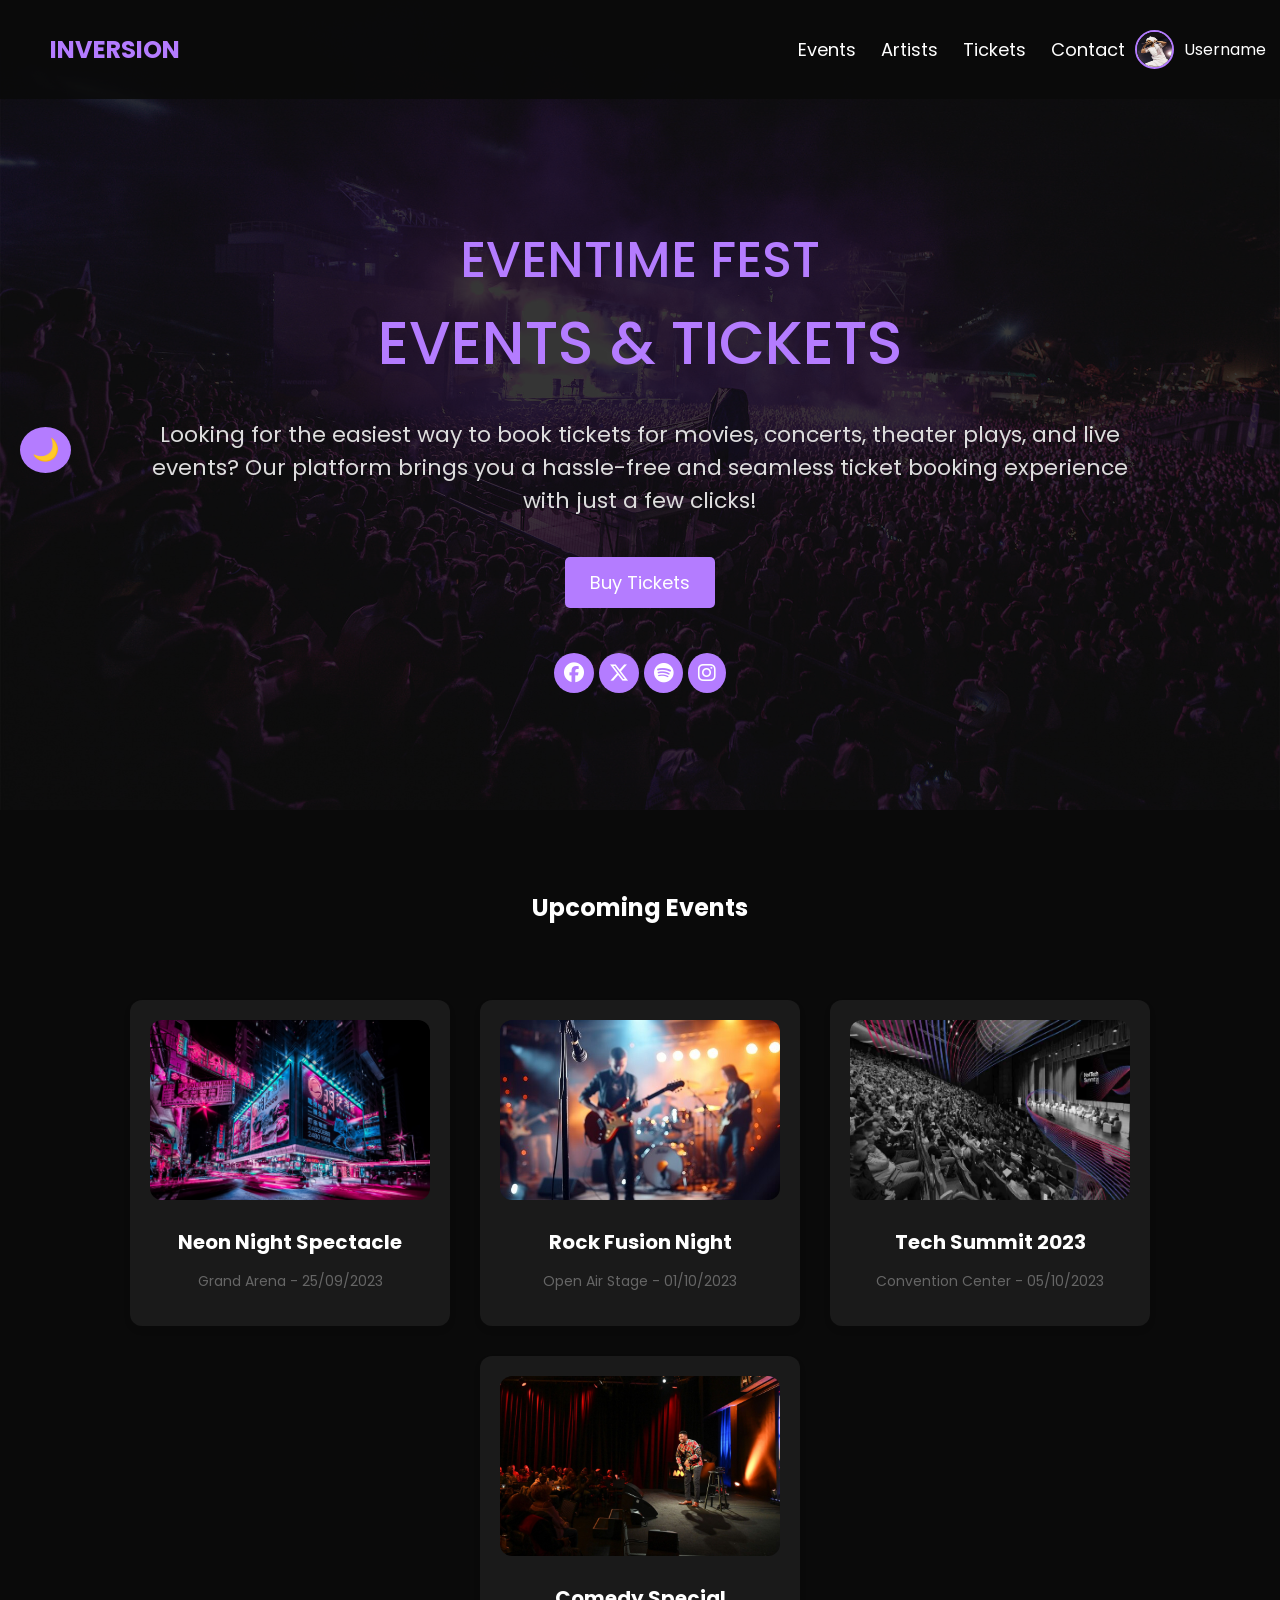
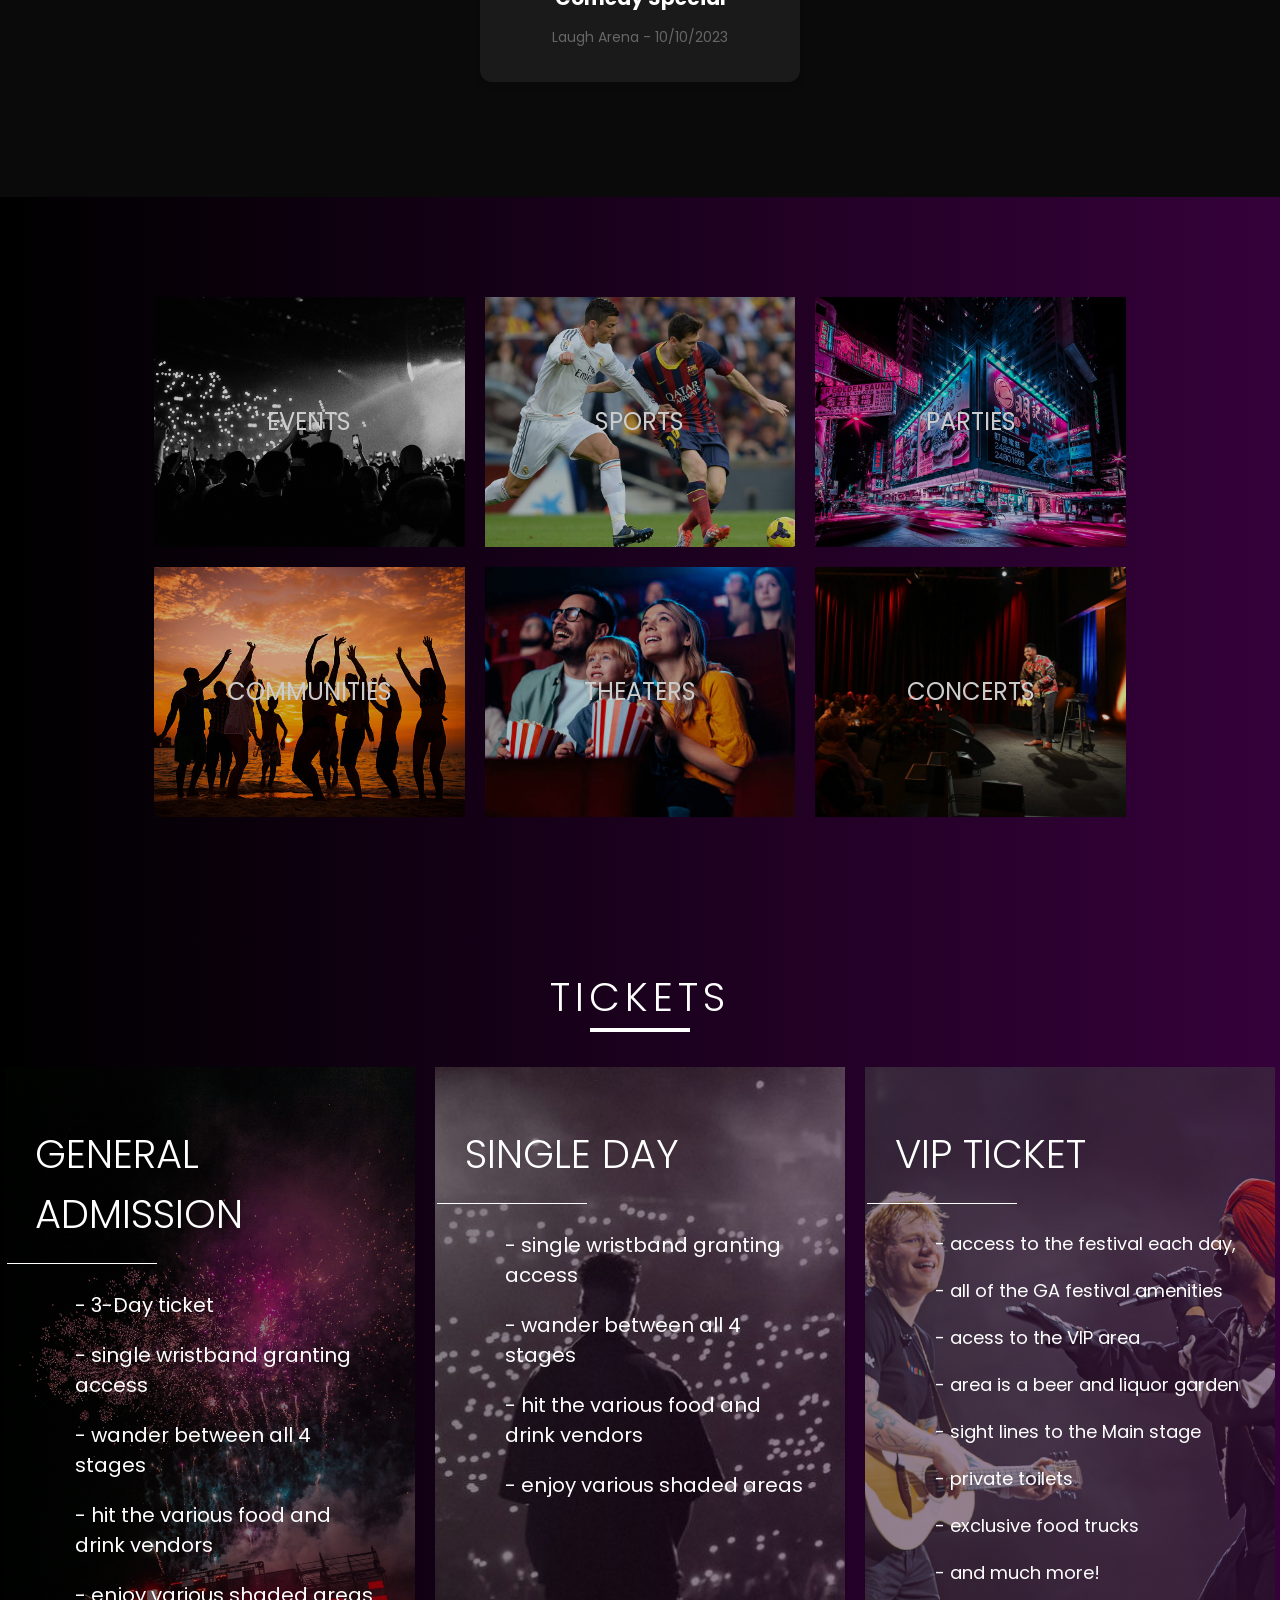
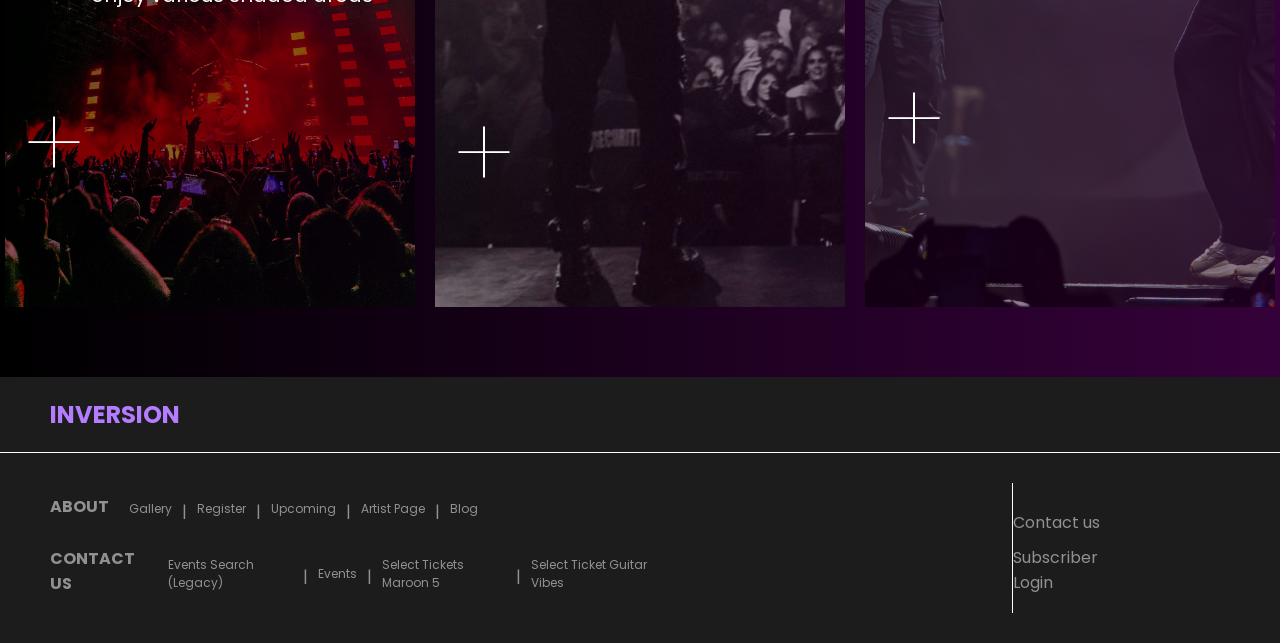
<file: index.html>
<!DOCTYPE html>
<html lang="en">
<head>
    <meta charset="UTF-8">
    <meta name="viewport" content="width=device-width, initial-scale=1.0">
    <link rel="stylesheet" href="https://cdnjs.cloudflare.com/ajax/libs/font-awesome/6.7.2/css/all.min.css" integrity="sha512-Evv84Mr4kqVGRNSgIGL/F/aIDqQb7xQ2vcrdIwxfjThSH8CSR7PBEakCr51Ck+w+/U6swU2Im1vVX0SVk9ABhg==" crossorigin="anonymous" referrerpolicy="no-referrer" />
    <link rel="stylesheet" href="style.css">
    <title>E-ticket</title>
</head>
<body>

    <header>
        <div class="logo">INVERSION</div>
        <nav>
            <ul>
                <li><a href="#events">Events</a></li>
                <li><a href="#artists">Artists</a></li>
                <li><a href="#tickets">Tickets</a></li>
                <li><a href="#contact">Contact</a></li>
            </ul>
        </nav>
        <div class="nav-right">
            <button id="theme-toggle">🌙</button>
            <div class="profile">
                <img src="photos/diljit.jpg" alt="Profile">
                <span>Username</span>
            </div>
        </div>
    </header>

    <!-- Hero Section -->
    <section id="hero">
        <div class="hero-overlay"></div>
        <div class="hero-content">
            <h2 >EVENTIME FEST</h2>
            <div class="h3">EVENTS & TICKETS</div>
            
            <p>Looking for the easiest way to book tickets for movies, concerts, theater plays, and live events? Our platform brings you a hassle-free and seamless ticket booking experience with just a few clicks!</p>
            <div id="countdown"></div>
            <a href="#tickets" class="btn">Buy Tickets</a>
            <div class="icons">
                <i class="fa-brands fa-facebook" id="a"></i>
                <i class="fa-brands fa-x-twitter"id="a"></i>
                <i class="fa-brands fa-spotify"id="a"></i>
                <i class="fa-brands fa-instagram"id="a"></i>
            </div>
        </div>
    </section>

    

    <!-- Events Section -->
    <section id="events">
        <h1>Upcoming Events</h1>
        <div class="event-grid">


            <div class="event-card" data-category="shows">
                <img src="/photos/event3.jpg" alt="Event 3">
                <h3>Neon Night Spectacle</h3>
                <p>Grand Arena - 25/09/2023</p>
                <form><script src="https://checkout.razorpay.com/v1/payment-button.js" data-payment_button_id="pl_PzeDdivx7SBPnt" async> </script> </form>
            </div>

            <div class="event-card" data-category="concerts">
                <img src="/photos/event4.jpg" alt="Event 4">
                <h3>Rock Fusion Night</h3>
                <p>Open Air Stage - 01/10/2023</p>
                <form><script src="https://checkout.razorpay.com/v1/payment-button.js" data-payment_button_id="pl_PzeDdivx7SBPnt" async> </script> </form>
            </div>

            <div class="event-card" data-category="events">
                <img src="/photos/event5.jpg" alt="Event 5">
                <h3>Tech Summit 2023</h3>
                <p>Convention Center - 05/10/2023</p>
                <form><script src="https://checkout.razorpay.com/v1/payment-button.js" data-payment_button_id="pl_PzeDdivx7SBPnt" async> </script> </form>
            </div>

            <div class="event-card" data-category="shows">
                <img src="/photos/event6.jpg" alt="Event 6">
                <h3>Comedy Special</h3>
                <p>Laugh Arena - 10/10/2023</p>
                <form><script src="https://checkout.razorpay.com/v1/payment-button.js" data-payment_button_id="pl_PzeDdivx7SBPnt" async> </script> </form>
            </div>

        </div>
    </section>

<div class="event">
    <div class="grid-container">
    <div class="grid-item events" id="pol">EVENTS</div>
    <div class="grid-item sports" id="eventsRedirect">SPORTS</div>
    <div class="grid-item parties" id="lol">PARTIES</div>
    <div class="grid-item communities" id="pl">COMMUNITIES</div>
    <div class="grid-item theaters" id="v">THEATERS</div>
    <div class="grid-item concerts" id="e">CONCERTS</div>
    </div>
</div>
<div class="event-list" id="eventList"></div>





    <div class="ticket-text">TICKETS</div>
    <div class="tickets">
        <div class="general">
            <h1 class="tickets-h1">GENERAL ADMISSION</h1>
            <ul class="tickets-ul">
                <li>- 3-Day ticket</li>
                <li>- single wristband granting access</li>
                <li>- wander between all 4 stages</li>
                <li>- hit the various food and drink vendors</li>
                <li>- enjoy various shaded areas</li>
            </ul>
            <div class="plus"id="ticket-plus">+</div>

        </div>
        <div class="single">
            <h1 class="tickets-h1">SINGLE DAY</h1>
            <ul class="tickets-ul">
                <li>- single wristband granting access</li>
                <li>- wander between all 4 stages</li>
                <li>- hit the various food and drink vendors</li>
                <li>- enjoy various shaded areas</li>
            </ul>
            <div class="plus1"id="ticket-plus">+</div>

        </div>
        <div class="vip">
            <h1 class="tickets-h1">VIP TICKET</h1>
            <ul class="tickets-ul" id="vip">
                <li>- access to the festival each day,</li>
                <li>- all of the GA festival amenities</li>
                <li>- acess to the VIP area</li>
                <li>- area is a beer and liquor garden</li>
                <li>- sight lines to the Main stage</li>
                <li>- private toilets</li>
                <li>- exclusive food trucks</li>
                <li>- and much more!</li>
            </ul>
            <!-- <i class="fa-solid fa-plus" id="plus"></i> -->
             <div class="plus2" id="ticket-plus">+</div>
        </div>
    </div>

    <footer class="footer">
        <div class="foot1">
            <div class="logo">INVERSION</div>
        </div>
        <div class="foot2">
            <div class="foot2-pt1">
                <div class="foot2-cont1">
                    <div class="foot2-h">ABOUT</div>
                    <ul class="foot2-ul">
                        <li>Gallery</li>|
                        <li>Register</li>|
                        <li>Upcoming</li>|
                        <li>Artist Page</li>|
                        <li>Blog</li>
                    </ul>
                </div>
                <div class="foot2-cont1">
                    <div class="foot2-h">CONTACT US</div>
                    <ul class="foot2-ul">
                        <li>Events Search (Legacy)</li>|
                        <li>Events</li>|
                        <li>Select Tickets Maroon 5</li>|
                        <li>Select Ticket Guitar Vibes</li>
                    </ul>
                </div>
                
            </div>
            <div class="foot2-pt2">
                
                <div class="foot2-cont2"><a href="#">Contact us</a></div>
                <div class="foot2-cont2"><a href="#">Subscriber Login</a></div>
            </div>
        </div>
    </footer>
    
    <script src="index.js"></script>
</body>
</html>
</file>
<file: style.css>
@import url('https://fonts.googleapis.com/css2?family=Montserrat:ital,wght@0,100..900;1,100..900&family=Poppins:ital,wght@0,100;0,200;0,300;0,400;0,500;0,600;0,700;0,800;0,900;1,100;1,200;1,300;1,400;1,500;1,600;1,700;1,800;1,900&family=Radio+Canada+Big:ital,wght@0,400..700;1,400..700&display=swap');

body {
    background: linear-gradient(to right, #000000, #35013a);
    font-family: "Poppins", serif;
    box-sizing: border-box;
    scroll-behavior: smooth;
    margin: 0;
    padding: 0;
}

.ticket-text {
    margin-top: 30px;
    color: white;
    text-align: center;
    font-size: 40px;
    font-weight: 300;
    letter-spacing:5px;
    position: relative;
}

.ticket-text::after {
    content: "";
    position: absolute;
    left: 50%;
    bottom: -5px;
    width: 100px;
    height: 4px;
    /* background-color: black; */
    background-color: white;
    transform: translateX(-50%);
}

.tickets {
    margin-top: 40px;
    display: flex;
    align-items: center;
    justify-content: center;
    gap: 20px;
    color: white;
}

.tickets-h1 {
    font-weight: 300;
    padding: 10px;
    font-size: 40px;
}
.tickets-h1::after{
    content: "";
    position: absolute;
    right: 44%;
    bottom: -10px;
    width: 150px;
    height: 1px;
    /* background-color: black; */
    background-color: white;
    transform: translateX(-50%);
}

.tickets-price {
    margin-top: 80px;
    font-size: 40px;
    margin-left: 30px;
}

.general, .single, .vip {
    position: relative;
    width: 370px;
    height: 800px;
    /* display: flex;
    flex-direction: column;
    align-items: center;
    justify-content: center; */
    padding: 20px;
}
.general::before{
    background-image: url(photos/concert.jpg);
    background-size: cover;
    background-position: center;
}
.single::before{
    background-image: url(photos/karan.jpg);
    background-size: cover;
    background-position: center;
}
.vip::before{
    background-image: url(photos/diljit2.jpg);
    background-size: cover;
    background-position: center;
}
.general::before, .single::before, .vip::before {
    content: "";
    position: absolute;
    top: 0;
    left: 0;
    width: 100%;
    height: 100%;

    opacity: 0.5;  
    z-index: -1;
}

.general * , .single * , .vip * {
    position: relative;
    z-index: 1;
} 
.tickets-ul{
    font-size: 20px;
}
.tickets-ul li{
    list-style-type: none;
    padding: 10px;
}
#vip li{
    font-size: 18px;
}

.plus{
    font-size: 100px;
    margin-top: 50px;
    font-weight: 100;
}
.plus1{
    font-size: 100px;
    margin-top: 170px;
    font-weight: 100;
}
.plus2{
    font-size: 100px;
    margin-top: 50px;
    font-weight: 100;
}
#ticket-plus:hover{
    color: magenta;
    cursor: pointer;
    font-weight: 200;
}





/* Hide Scrollbar */
body::-webkit-scrollbar {
    display: none;
}

body {
    font-family: 'Poppins', sans-serif;
    background-color: #0a0a0a;
    color: #fff;
    overflow-x: hidden;
    transition: 0.3s ease-in-out;
}

/* Light Mode */
body.light-mode {
    background-color: #ffffff;
    color: #333;
}

body.light-mode header,
body.light-mode .event-card,
body.light-mode .explore-card {
    background: #f5f5f5;
}

body.light-mode .btn {
    background: #ff9800;
}

body.light-mode .btn:hover {
    background: #e68900;
}

body.light-mode .explore-heading,
body.light-mode .event-heading {
    color: #ff9800;
}

body.light-mode nav ul li a {
    color: #333;
}

body.light-mode nav ul li a:hover {
    color: #ff9800;
}



header {
    display: flex;
    justify-content: space-between;
    align-items: center;
    background: rgba(10, 10, 10, 0.9);
    padding: 20px 50px;
    position: fixed;
    width: 95%;
    top: 0;
    z-index: 1000;
    transition: 0.3s;
}

/* Light Mode Navbar */
body.light-mode header {
    background: rgba(255, 255, 255, 0.9);
}

/* Logo */
.logo {
    font-size: 24px;
    font-weight: bold;
    color: #b47cff;
}

/* Navbar */
nav {
    flex-grow: 1;
    display: flex;
    justify-content: flex-end;
    align-items: center;
}

nav ul {
    list-style: none;
    display: flex;
    gap: 25px;
}

nav ul li {
    display: inline;
}

nav ul li a {
    color: #fff;
    text-decoration: none;
    font-size: 18px;
    transition: 0.3s;
}

nav ul li a:hover {
    color: #b47cff;
}

/* Profile & Theme Toggle */
.nav-right {
    display: flex;
    align-items: center;
    gap: 15px;
}

/* Theme Toggle Button - Fixed on Left Side */
#theme-toggle {
    position: fixed;
    left: 20px;
    top: 50%;
    transform: translateY(-50%);
    background: #b47cff;
    border: none;
    color: #fff;
    font-size: 22px;
    padding: 10px 12px;
    border-radius: 50%;
    cursor: pointer;
    transition: 0.3s;
}

body.light-mode #theme-toggle {
    color: #ff9800;
}


.event{
    padding: 100px;
    display: flex;
    justify-content: center;
    align-items: center;
}
.grid-container {
    
    display: grid;
    grid-template-columns: repeat(3, 1fr);
    grid-gap: 20px;
    width: 90%;
    max-width: 1200px;
}

.grid-item {
    position: relative;
    display: flex;
    justify-content: center;
    align-items: center;
    height: 250px;
    color: white;
    font-size: 24px;
    text-align: center;
    background-size: cover;
    background-position: center;
    cursor: pointer;
    transition: transform 0.3s ease-in-out;
}

.grid-item::before {
    content: "";
    position: absolute;
    top: 0;
    left: 0;
    width: 100%;
    height: 100%;
    background: rgba(0, 0, 0, 0.2);
}

.grid-item:hover::before {
    background: rgba(0, 0, 0, 0.0);
}

.grid-item:hover {
    transform: scale(1.05);
}

.grid-item.events {
    background-image: url('photos/event2.jpg');
}
.grid-item.sports {
    background-image: url('photos/sports.jpg');
}
.grid-item.parties {
    background-image: url('photos/event3.jpg');
}
.grid-item.communities {
    background-image: url('photos/event1.jpg');
}
.grid-item.theaters {
    background-image: url('photos/theatre.jpg');
}
.grid-item.concerts {
    background-image: url('photos/event6.jpg');
}



.event-list {
    display: flex;
    flex-wrap: wrap;
    justify-content: center;
    margin-top: 20px;
}

.event-card {
    background: #fff;
    border-radius: 8px;
    box-shadow: 0px 4px 6px rgba(0, 0, 0, 0.1);
    width: 300px;
    margin: 15px;
    overflow: hidden;
    transition: transform 0.3s;
}

.event-card:hover {
    transform: scale(1.05);
}

.event-card img {
    width: 100%;
    height: 180px;
    object-fit: cover;
}

.event-card .info {
    padding: 15px;
    text-align: center;
}

.event-card h3 {
    font-size: 20px;
    margin-bottom: 5px;
}

.event-card p {
    font-size: 14px;
    color: #666;
}



#theme-toggle:hover {
    background: #8c5cb9;
}

/* Profile Section */
.profile {
    margin-left: 10px;
    display: flex;
    align-items: center;
    gap: 10px;
    cursor: pointer;
}

.profile img {
    width: 35px;
    height: 35px;
    border-radius: 50%;
    border: 2px solid #b47cff;
}

.profile span {
    font-size: 16px;
    color: #fff;
}

/* Hero Section */
#hero {
    position: relative;
    width: 100%;
    height: 90vh;
    background: url('/photos/hero-bg.jpg') no-repeat center center/cover;
    display: flex;
    justify-content: center;
    align-items: center;
    text-align: center;
}

/* Dark Overlay */
.hero-overlay {
    position: absolute;
    top: 0;
    left: 0;
    width: 100%;
    height: 100%;
    background: rgba(10, 10, 10, 0.6);
}

/* Hero Content */
.hero-content {
    margin-top: 90px;
    position: relative;
    z-index: 1;
    animation: fadeIn 1.5s ease-in-out;
}
.icons{
    margin-top:20px;
    padding: 25px;
    font-size: 20px;
}
.icons #a{
    background-color: #b47cff;
    padding: 10px;
    border-radius: 50%;
}

.hero-content h2 {
    font-size: 50px;
    color: #b47cff;
    font-weight: 500;
    margin-bottom: 0;
}
.hero-content .h3 {
    font-size: 60px;
    color: #b47cff;
    font-weight: 500;
    padding: 0;
    margin: 0;
}

body.light-mode .hero-content h2 {
    color: #ff9800;
}

.hero-content p {
    font-size: 22px;
    margin-top: 10px;
    color: #ddd;
    margin: 30px 150px 0px 150px;
}

/* Button */
.btn {
    display: inline-block;
    padding: 12px 25px;
    background: #b47cff;
    color: #fff;
    text-decoration: none;
    font-size: 18px;
    border-radius: 5px;
    margin-top: 20px;
    transition: 0.3s;
    border: none;
    cursor: pointer;
    margin-top: 40px;
}

.btn:hover {
    background: #8c5cb9;
}

/* Explore More Section */
#explore {
    text-align: center;
    padding: 50px 20px;
    background: #0d0d0d; /* Darker Background */
}

.explore-heading {
    font-size: 32px;
    color: #b47cff;
    margin-bottom: 20px;
}

body.light-mode .explore-heading {
    color: #ff9800;
}

.explore-buttons {
    display: flex;
    justify-content: center;
    gap: 15px;
    margin-bottom: 30px;
}

.explore-btn {
    padding: 10px 20px;
    font-size: 16px;
    background: transparent;
    color: #b47cff;
    border: 2px solid #b47cff;
    border-radius: 5px;
    cursor: pointer;
    transition: 0.3s;
}

.explore-btn:hover, .explore-btn.active {
    background: #b47cff;
    color: #fff;
}

body.light-mode .explore-btn {
    color: #ff9800;
    border: 2px solid #ff9800;
}

body.light-mode .explore-btn:hover, 
body.light-mode .explore-btn.active {
    background: #ff9800;
    color: #fff;
}

/* Explore More Cards */
.explore-grid {
    display: flex;
    flex-wrap: wrap;
    justify-content: center;
    gap: 20px;
    padding: 20px;
}

.explore-card {
    background: linear-gradient(135deg, #1a1a1a, #2a1a3d);
    padding: 25px;
    width: 320px;
    border-radius: 15px;
    text-align: center;
    transition: 0.3s ease-in-out;
    box-shadow: 0px 5px 15px rgba(180, 124, 255, 0.2);
}

.explore-card img {
    width: 100%;
    height: 180px;
    object-fit: cover;
    border-radius: 12px;
}

.explore-card h3 {
    color: #b47cff;
    font-size: 22px;
    margin-top: 15px;
}

body.light-mode .explore-card h3 {
    color: #ff9800;
}

.explore-card p {
    font-size: 16px;
    color: #ddd;
    margin-top: 8px;
}

.explore-card .btn {
    margin-top: 15px;
}

/* Hover Effect */
.explore-card:hover {
    transform: translateY(-5px);
    box-shadow: 0px 8px 20px rgba(180, 124, 255, 0.3);
}


/* Search Bar */
#search {
    text-align: center;
    margin: 40px 0;
}

#search-bar {
    padding: 12px;
    width: 60%;
    max-width: 500px;
    border: none;
    border-radius: 20px;
    font-size: 16px;
    text-align: center;
}

#events {
    text-align: center;
    padding: 60px 20px;
    background: #0a0a0a;
}

.event-heading {
    font-size: 32px;
    color: #b47cff;
    margin-bottom: 25px;
}

body.light-mode .event-heading {
    color: #ff9800;
}

/* Events Grid */
.event-grid {
    display: flex;
    flex-wrap: wrap;
    justify-content: center;
    padding: 40px;
}

.event-card {
    background: #1a1a1a;
    padding: 20px;
    margin: 15px;
    border-radius: 12px;
    width: 280px;
    text-align: center;
    transition: transform 0.3s ease-in-out;
}

.event-card img {
    width: 100%;
    height: 180px; /* Fixed height for uniformity */
    object-fit: cover; /* Ensure images are cropped to fit */
    border-radius: 12px;
}

.event-card:hover {
    transform: scale(1.05);
}

body.light-mode .event-card {
    background: #f5f5f5;
}

body.light-mode .event-card h3 {
    color: #ff9800;
}

/* Modal */
.modal {
    display: none;
    position: fixed;
    top: 50%;
    left: 50%;
    transform: translate(-50%, -50%);
    background: #1a1a1a;
    padding: 25px;
    border-radius: 10px;
    box-shadow: 0 0 15px rgba(255, 255, 255, 0.1);
    text-align: center;
    z-index: 1000;
}

.modal-content {
    padding: 20px;
}

.close {
    position: absolute;
    top: 10px;
    right: 15px;
    font-size: 24px;
    cursor: pointer;
}

/* Back to Top Button */
#back-to-top {
    position: fixed;
    bottom: 20px;
    right: 20px;
    background: #b47cff;
    color: #fff;
    padding: 10px 15px;
    border-radius: 50%;
    font-size: 18px;
    border: none;
    cursor: pointer;
    display: none;
}
.footer {
    background-color: rgb(29, 28, 28);
    color: rgb(145, 145, 145);
    /* font-family: Arial, sans-serif; */
    margin-top: 70px;
}

.foot1 {
    display: flex;
    justify-content: space-between;
    align-items: center;
    padding: 20px 50px;
    border-bottom: 1px solid white;
}

.logo {
    font-size: 24px;
    font-weight: bold;
}

.foot1-p {
    font-size: 14px;
}

.foot2 {
    display: flex;
    justify-content: space-between;
    align-items: center;
    padding: 30px 50px;
}

.foot2-pt1 {
    border-right: 1px solid white;
    padding-right: 300px;
}

.foot2-cont1 {
    display: flex;
    align-items: center;
    /* justify-content: center; */
    margin-right: 50px;
}

.foot2-h {
    font-weight: bold;
    margin-bottom: 10px;
    margin-right: 20px;
}

.foot2-ul {
    display: flex;
    justify-content: center;
    align-items: center;
    gap: 10px;
    list-style: none;
    padding: 0;
}

.foot2-ul li {
    display: flex;
    justify-content: center;
    align-items: center;
    gap: 20px;
    font-size: 12px;
    margin-bottom: 5px;
}

.foot2-pt2 {
   margin-right: 100px;
}

.foot2-cont2 a {
    color: rgb(145, 145, 145);
    text-decoration: none;
    display: block;
    margin-top: 10px;
}

.foot2-cont2 a:hover {
    text-decoration: underline;
}

.social-links li {
    display: flex;
    align-items: center;
}

.social-links img {
    width: 16px;
    height: 16px;
    margin-right: 8px;
}

/* Animations */
@keyframes fadeIn {
    from {
        opacity: 0;
        transform: translateY(-20px);
    }
    to {
        opacity: 1;
        transform: translateY(0);
    }
}

/* Responsive Design */
@media (max-width: 768px) {
    nav ul {
        flex-direction: column;
        gap: 15px;
    }

    .profile span {
        display: none;
    }

    #search-bar {
        width: 80%;
    }

    .hero-content h2 {
        font-size: 32px;
    }

    #theme-toggle {
        left: 10px; /* Adjust positioning for smaller screens */
    }

    .explore-grid, .event-grid {
        flex-direction: column;
        align-items: center;
    }
}
</file>
